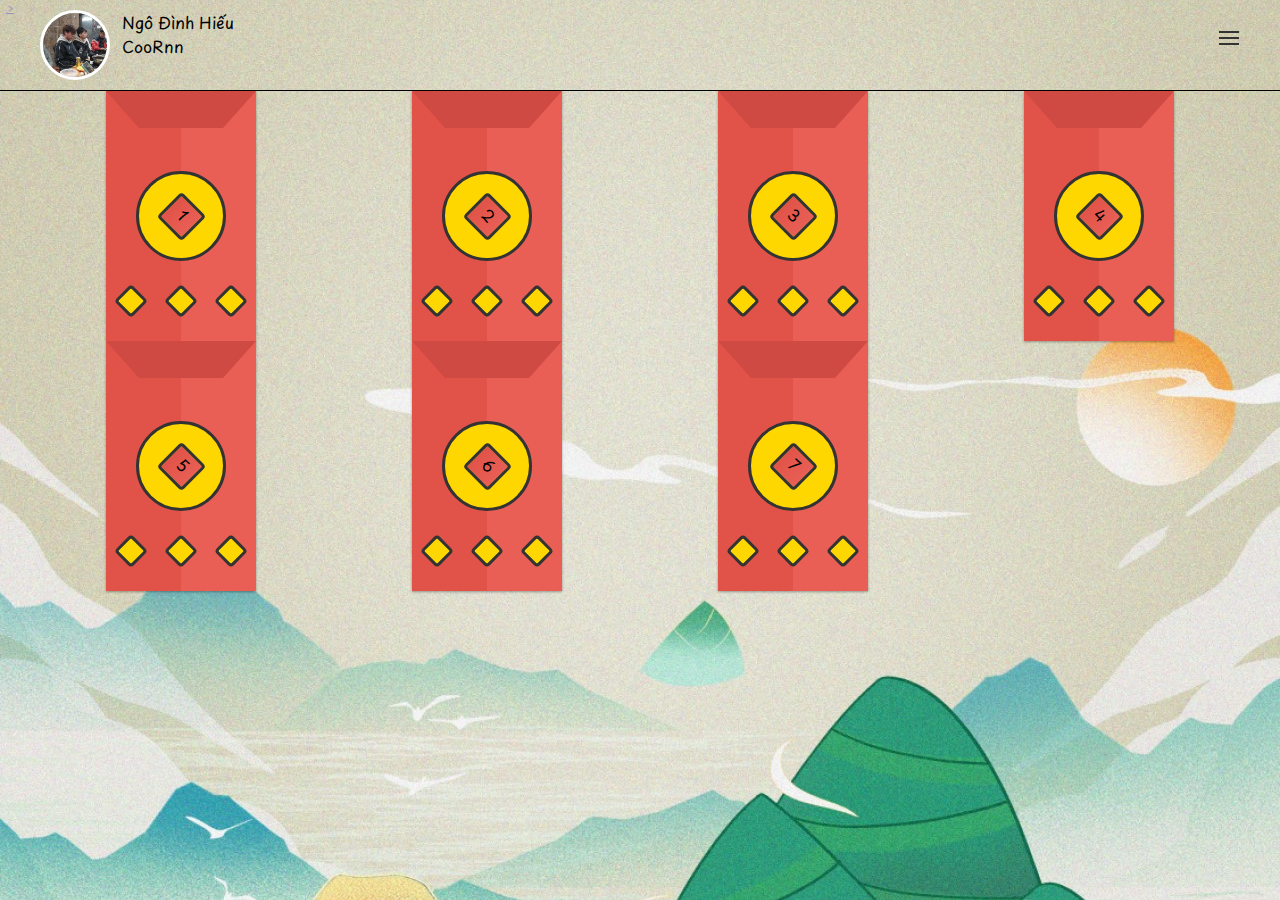
<file: index.html>
<!DOCTYPE html>
<html lang="en">
<head>
    <meta charset="UTF-8">
    <meta name="viewport" content="width=device-width, initial-scale=1.0">
    <title>Lì Xì 2024</title>
    <link rel="preconnect" href="https://fonts.googleapis.com">
<link rel="preconnect" href="https://fonts.gstatic.com" crossorigin>
<link href="https://fonts.googleapis.com/css2?family=Playpen+Sans:wght@300;400&display=swap" rel="stylesheet">
    <link rel="stylesheet" href="./assets/css/grid.css">
    <link rel="stylesheet" href="./assets/css/main.css">
    <link rel="stylesheet" href="./assets/css/menu.css">
    <link rel="stylesheet" href="./assets/css/fake.css">
</head>
<body>
    <div class="luckyMoney">
        <div class="header">
            <div class="grid wide">
                <div class="header__navbar">
                    <div class="header__ava">
                        <img src="./assets/img/ava1.jpg" alt="#">
                        <div class="header__main">
                            <p class="main__name">Ngô Đình Hiếu</p>
                            <p class="main__rapname">CooRnn</p>
                        </div>
                    </div>
                    
                    <input type="checkbox" id="menu">
                    <label for="menu" class="icon">
                        <div class="menu"></div>
                    </label>

                    <nav>
                        <ul>
                            <li>
                                <div class="precentMoney">
                                    <div class="img">
                                        <img src="./assets/img/10.jpg" alt="#">
                                    </div>
                                    <div class="percent">90%</div>
                                </div>
                            </li>
                            <li>
                                <div class="precentMoney">
                                    <div class="img">
                                        <img src="./assets/img/20.jpg" alt="#">
                                    </div>
                                    <div class="percent">90%</div>
                                </div>
                            </li>
                            <li>
                                <div class="precentMoney">
                                    <div class="img">
                                        <img src="./assets/img/100.jpg" alt="#">
                                    </div>
                                    <div class="percent">30%</div>
                                </div>
                            </li>
                            <li>
                                <div class="precentMoney">
                                    <div class="img">
                                        <img src="./assets/img/200.jpg" alt="#">
                                    </div>
                                    <div class="percent">15%</div>
                                </div>
                            </li>
                            <li>
                                <div class="precentMoney">
                                    <div class="img">
                                        <img src="./assets/img/500.jpg" alt="#">
                                    </div>
                                    <div class="percent">10%</div>
                                </div>
                            </li>
                        </ul>
                    </nav>
                </div>
            </div>
        </div>

        <div class="bodyLucky">
            <div class="grid wide container">
                <div class="row"></div>
            </div>
        </div>

        <div class="footerLucky">
            <button class="fake"><a href="./html/fake.html">></a></button>
        </div>

        <div class="chooseCard">
            <div class="animatedCard">
                <div class="envelope"></div>
                <div class="top__envelope"></div>
                <div class="right__envelope"></div>
                <div class="left__envelope"></div>
                <div class="animatedCard__circle"></div>
                <div class="animatedCard__rhombus"></div>
                <div class="animatedCard__footer">
                    <div class="animatedCard__rhombuses"></div>
                    <div class="animatedCard__rhombuses"></div>
                    <div class="animatedCard__rhombuses"></div>
                </div>
            </div>
        </div>
    </div>
    
    <script src="./assets/js/main.js"></script>
</body>
</html>
</file>
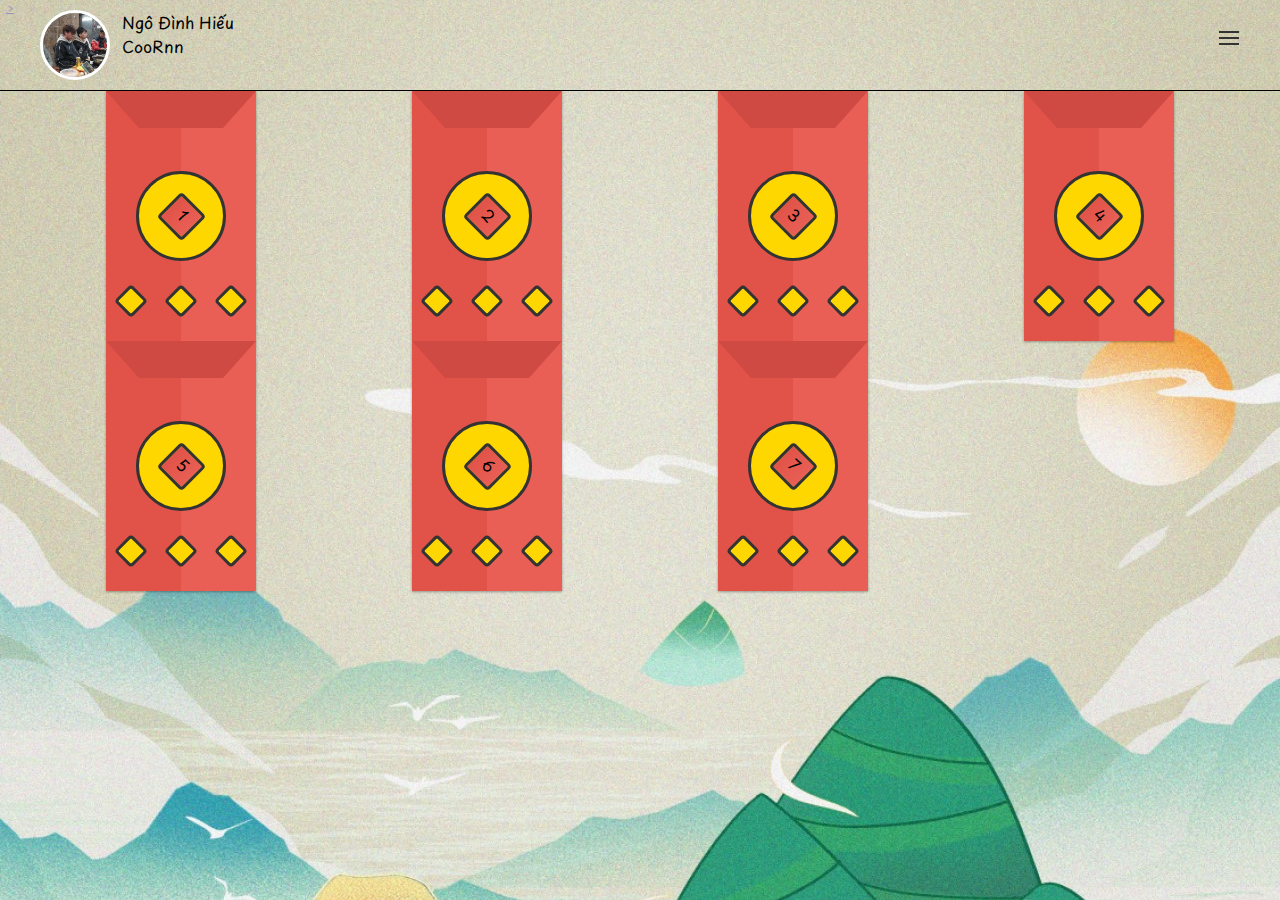
<file: html/index.html>
<!DOCTYPE html>
<html lang="en">
<head>
    <meta charset="UTF-8">
    <meta name="viewport" content="width=device-width, initial-scale=1.0">
    <title>Lì Xì 2024</title>
    <link rel="preconnect" href="https://fonts.googleapis.com">
<link rel="preconnect" href="https://fonts.gstatic.com" crossorigin>
<link href="https://fonts.googleapis.com/css2?family=Playpen+Sans:wght@300;400&display=swap" rel="stylesheet">
    <link rel="stylesheet" href="../assets/css/grid.css">
    <link rel="stylesheet" href="../assets/css/main.css">
    <link rel="stylesheet" href="../assets/css/menu.css">
    <link rel="stylesheet" href="../assets/css/fake.css">
</head>
<body>
    <div class="luckyMoney">
        <div class="header">
            <div class="grid wide">
                <div class="header__navbar">
                    <div class="header__ava">
                        <img src="../assets/img/ava1.jpg" alt="#">
                        <div class="header__main">
                            <p class="main__name">Ngô Đình Hiếu</p>
                            <p class="main__rapname">CooRnn</p>
                        </div>
                    </div>
                    
                    <input type="checkbox" id="menu">
                    <label for="menu" class="icon">
                        <div class="menu"></div>
                    </label>

                    <nav>
                        <ul>
                            <li>
                                <div class="precentMoney">
                                    <div class="img">
                                        <img src="../assets/img/10.jpg" alt="#">
                                    </div>
                                    <div class="percent">90%</div>
                                </div>
                            </li>
                            <li>
                                <div class="precentMoney">
                                    <div class="img">
                                        <img src="../assets/img/20.jpg" alt="#">
                                    </div>
                                    <div class="percent">90%</div>
                                </div>
                            </li>
                            <li>
                                <div class="precentMoney">
                                    <div class="img">
                                        <img src="../assets/img/100.jpg" alt="#">
                                    </div>
                                    <div class="percent">30%</div>
                                </div>
                            </li>
                            <li>
                                <div class="precentMoney">
                                    <div class="img">
                                        <img src="../assets/img/200.jpg" alt="#">
                                    </div>
                                    <div class="percent">15%</div>
                                </div>
                            </li>
                            <li>
                                <div class="precentMoney">
                                    <div class="img">
                                        <img src="../assets/img/500.jpg" alt="#">
                                    </div>
                                    <div class="percent">10%</div>
                                </div>
                            </li>
                        </ul>
                    </nav>
                </div>
            </div>
        </div>

        <div class="bodyLucky">
            <div class="grid wide container">
                <div class="row"></div>
            </div>
        </div>

        <div class="footerLucky">
            <button class="fake"><a href="./fake.html">></a></button>
        </div>

        <div class="chooseCard">
            <div class="animatedCard">
                <div class="envelope"></div>
                <div class="top__envelope"></div>
                <div class="right__envelope"></div>
                <div class="left__envelope"></div>
                <div class="animatedCard__circle"></div>
                <div class="animatedCard__rhombus"></div>
                <div class="animatedCard__footer">
                    <div class="animatedCard__rhombuses"></div>
                    <div class="animatedCard__rhombuses"></div>
                    <div class="animatedCard__rhombuses"></div>
                </div>
            </div>
        </div>
    </div>
    
    <script src="../assets/js/main.js"></script>
</body>
</html>
</file>
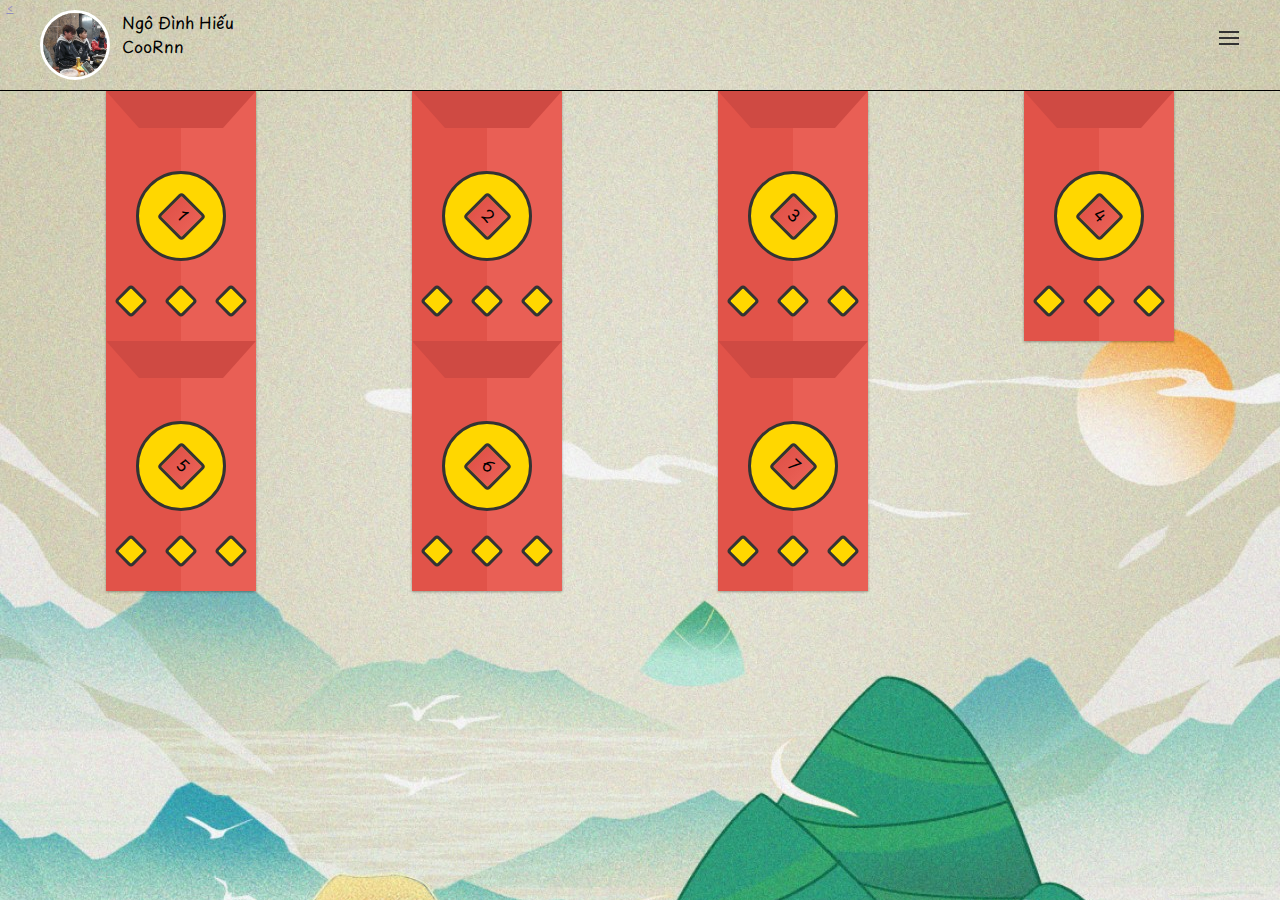
<file: html/fake.html>
<!DOCTYPE html>
<html lang="en">
<head>
    <meta charset="UTF-8">
    <meta name="viewport" content="width=device-width, initial-scale=1.0">
    <title>Lì Xì 2024</title>
    <link rel="preconnect" href="https://fonts.googleapis.com">
<link rel="preconnect" href="https://fonts.gstatic.com" crossorigin>
<link href="https://fonts.googleapis.com/css2?family=Playpen+Sans:wght@300;400&display=swap" rel="stylesheet">
    <link rel="stylesheet" href="../assets/css/grid.css">
    <link rel="stylesheet" href="../assets/css/main.css">
    <link rel="stylesheet" href="../assets/css/menu.css">
    <link rel="stylesheet" href="../assets/css/fake.css">
</head>
<body>
    <div class="luckyMoney">
        <div class="header">
            <div class="grid wide">
                <div class="header__navbar">
                    <div class="header__ava">
                        <img src="../assets/img/ava1.jpg" alt="#">
                        <div class="header__main">
                            <p class="main__name">Ngô Đình Hiếu</p>
                            <p class="main__rapname">CooRnn</p>
                        </div>
                    </div>
                    
                    <input type="checkbox" id="menu">
                    <label for="menu" class="icon">
                        <div class="menu"></div>
                    </label>

                    <nav>
                        <ul>
                            <li>
                                <div class="precentMoney">
                                    <div class="img">
                                        <img src="../assets/img/10.jpg" alt="#">
                                    </div>
                                    <div class="percent">90%</div>
                                </div>
                            </li>
                            <li>
                                <div class="precentMoney">
                                    <div class="img">
                                        <img src="../assets/img/20.jpg" alt="#">
                                    </div>
                                    <div class="percent">90%</div>
                                </div>
                            </li>
                            <li>
                                <div class="precentMoney">
                                    <div class="img">
                                        <img src="../assets/img/100.jpg" alt="#">
                                    </div>
                                    <div class="percent">30%</div>
                                </div>
                            </li>
                            <li>
                                <div class="precentMoney">
                                    <div class="img">
                                        <img src="../assets/img/200.jpg" alt="#">
                                    </div>
                                    <div class="percent">15%</div>
                                </div>
                            </li>
                            <li>
                                <div class="precentMoney">
                                    <div class="img">
                                        <img src="../assets/img/500.jpg" alt="#">
                                    </div>
                                    <div class="percent">10%</div>
                                </div>
                            </li>
                        </ul>
                    </nav>
                </div>
            </div>
        </div>

        <div class="bodyLucky">
            <div class="grid wide container">
                <div class="row"></div>
            </div>
        </div>

        <div class="footerLucky">
            <button class="fake"><a href="../index.html"><</a></button>
        </div>

        <div class="chooseCard">
            <div class="animatedCard">
                <div class="envelope"></div>
                <div class="top__envelope"></div>
                <div class="right__envelope"></div>
                <div class="left__envelope"></div>
                <div class="animatedCard__circle"></div>
                <div class="animatedCard__rhombus"></div>
                <div class="animatedCard__footer">
                    <div class="animatedCard__rhombuses"></div>
                    <div class="animatedCard__rhombuses"></div>
                    <div class="animatedCard__rhombuses"></div>
                </div>
            </div>
        </div>
    </div>
    
    <script src="../assets/js/main.js"></script>
    <script src="../assets/js/fake.js"></script>
</body>
</html>
</file>
<file: assets/css/grid.css>
/* Column: col
    - c - mobile (column)
    - m - tablet (medium)
    - l - PC (large)
*/

.grid {
    width: 100%;
    display: block;
    padding: 0;
}

.grid.wide {
    max-width: 1200px;
    margin: 0 auto;
}

.row {
    display: flex;
    flex-wrap: wrap;
    margin-left: -4px;
    margin-right: -4px;
}

.row.no-gutters {
    margin-left: 0;
    margin-right: 0;
}

.col {
    padding-left: 4px;
    padding-right: 4px;
}

.row.no-gutters .col {
    padding-left: 0;
    padding-right: 0;
}

.c-0 {
    display: none;
}

.c-1 {
    flex: 0 0 8.33333%;
    max-width: 8.33333%;
}

.c-2 {
    flex: 0 0 16.66667%;
    max-width: 16.66667%;
}

.c-3 {
    flex: 0 0 25%;
    max-width: 25%;
}

.c-4 {
    flex: 0 0 33.33333%;
    max-width: 33.33333%;
}

.c-5 {
    flex: 0 0 41.66667%;
    max-width: 41.66667%;
}

.c-6 {
    flex: 0 0 50%;
    max-width: 50%;
}

.c-7 {
    flex: 0 0 58.33333%;
    max-width: 58.33333%;
}

.c-8 {
    flex: 0 0 66.66667%;
    max-width: 66.66667%;
}

.c-9 {
    flex: 0 0 75%;
    max-width: 75%;
}

.c-10 {
    flex: 0 0 83.33333%;
    max-width: 83.33333%;
}

.c-11 {
    flex: 0 0 91.66667%;
    max-width: 91.66667%;
}

.c-12 {
    flex: 0 0 100%;
    max-width: 100%;
}

.c-o-1 {
    margin-left: 8.33333%;
}

.c-o-2 {
    margin-left: 16.66667%;
}

.c-o-3 {
    margin-left: 25%;
}

.c-o-4 {
    margin-left: 33.33333%;
}

.c-o-5 {
    margin-left: 41.66667%;
}

.c-o-6 {
    margin-left: 50%;
}

.c-o-7 {
    margin-left: 58.33333%;
}

.c-o-8 {
    margin-left: 66.66667%;
}

.c-o-9 {
    margin-left: 75%;
}

.c-o-10 {
    margin-left: 83.33333%;
}

.c-o-11 {
    margin-left: 91.66667%;
}

/* >= Tablet */
@media (min-width: 740px) {
    .row {
        margin-left: -8px;
        margin-right: -8px;
    }

    .col {
        padding-left: 8px;
        padding-right: 8px;
    }

    .m-0 {
        display: none;
    }

    .m-1, .m-2, .m-3, .m-4, .m-5, .m-6, .m-7, .m-8, .m-9, .m-10, .m-11, .m-12 {
        display: block;
    }

    .m-1 {
        flex: 0 0 8.33333%;
        max-width: 8.33333%;
    }

    .m-2 {
        flex: 0 0 16.66667%;
        max-width: 16.66667%;
    }

    .m-3 {
        flex: 0 0 25%;
        max-width: 25%;
    }

    .m-4 {
        flex: 0 0 33.33333%;
        max-width: 33.33333%;
    }

    .m-5 {
        flex: 0 0 41.66667%;
        max-width: 41.66667%;
    }

    .m-6 {
        flex: 0 0 50%;
        max-width: 50%;
    }

    .m-7 {
        flex: 0 0 58.33333%;
        max-width: 58.33333%;
    }

    .m-8 {
        flex: 0 0 66.66667%;
        max-width: 66.66667%;
    }

    .m-9 {
        flex: 0 0 75%;
        max-width: 75%;
    }

    .m-10 {
        flex: 0 0 83.33333%;
        max-width: 83.33333%;
    }

    .m-11 {
        flex: 0 0 91.66667%;
        max-width: 91.66667%;
    }

    .m-12 {
        flex: 0 0 100%;
        max-width: 100%;
    }

    .m-o-1 {
        margin-left: 8.33333%;
    }

    .m-o-2 {
        margin-left: 16.66667%;
    }

    .m-o-3 {
        margin-left: 25%;
    }

    .m-o-4 {
        margin-left: 33.33333%;
    }

    .m-o-5 {
        margin-left: 41.66667%;
    }

    .m-o-6 {
        margin-left: 50%;
    }

    .m-o-7 {
        margin-left: 58.33333%;
    }

    .m-o-8 {
        margin-left: 66.66667%;
    }

    .m-o-9 {
        margin-left: 75%;
    }

    .m-o-10 {
        margin-left: 83.33333%;
    }

    .m-o-11 {
        margin-left: 91.66667%;
    }
}

/* PC medium resolution > */
@media (min-width: 1113px) {
    .row {
        margin-left: -12px;
        margin-right: -12px;
    }

    .row.sm-gutter {
        margin-left: -5px;
        margin-right: -5px;
    }

    .col {
        padding-left: 12px;
        padding-right: 12px;
    }

    .row.sm-gutter .col {
        padding-left: 5px;
        padding-right: 5px;
    }

    .l-0 {
        display: none;
    }

    .l-1, .l-2, .l-2-4, .l-3, .l-4, .l-5, .l-6, .l-7, .l-8, .l-9, .l-10, .l-11, .l-12 {
        display: block;
    }

    .l-1 {
        flex: 0 0 8.33333%;
        max-width: 8.33333%;
    }

    .l-2 {
        flex: 0 0 16.66667%;
        max-width: 16.66667%;
    }

    .l-2-4 {
        flex: 0 0 20%;
        max-width: 20%;
    }

    .l-3 {
        flex: 0 0 25%;
        max-width: 25%;
    }

    .l-4 {
        flex: 0 0 33.33333%;
        max-width: 33.33333%;
    }

    .l-5 {
        flex: 0 0 41.66667%;
        max-width: 41.66667%;
    }

    .l-6 {
        flex: 0 0 50%;
        max-width: 50%;
    }

    .l-7 {
        flex: 0 0 58.33333%;
        max-width: 58.33333%;
    }

    .l-8 {
        flex: 0 0 66.66667%;
        max-width: 66.66667%;
    }

    .l-9 {
        flex: 0 0 75%;
        max-width: 75%;
    }

    .l-10 {
        flex: 0 0 83.33333%;
        max-width: 83.33333%;
    }

    .l-11 {
        flex: 0 0 91.66667%;
        max-width: 91.66667%;
    }

    .l-12 {
        flex: 0 0 100%;
        max-width: 100%;
    }

    .l-o-1 {
        margin-left: 8.33333%;
    }

    .l-o-2 {
        margin-left: 16.66667%;
    }

    .l-o-3 {
        margin-left: 25%;
    }

    .l-o-4 {
        margin-left: 33.33333%;
    }

    .l-o-5 {
        margin-left: 41.66667%;
    }

    .l-o-6 {
        margin-left: 50%;
    }

    .l-o-7 {
        margin-left: 58.33333%;
    }

    .l-o-8 {
        margin-left: 66.66667%;
    }

    .l-o-9 {
        margin-left: 75%;
    }

    .l-o-10 {
        margin-left: 83.33333%;
    }

    .l-o-11 {
        margin-left: 91.66667%;
    }
}

/* Tablet - PC low resolution */
@media (min-width: 740px) and (max-width: 1023px) {
    .wide {
        width: 644px;
    }
}

/* > PC low resolution */
@media (min-width: 1024px) and (max-width: 1239px) {
    .wide {
        width: 984px;
    }

    .wide .row {
        margin-left: -12px;
        margin-right: -12px;
    }

    .wide .row.sm-gutter {
        margin-left: -5px;
        margin-right: -5px;
    }

    .wide .col {
        padding-left: 12px;
        padding-right: 12px;
    }

    .wide .row.sm-gutter .col {
        padding-left: 5px;
        padding-right: 5px;
    }

    .wide .l-0 {
        display: none;
    }
    
    .wide .l-1, .wide .l-2, .wide .l-2-4, .wide .l-3, .wide .l-4, .wide .l-5, .wide .l-6, .wide .l-7, .wide .l-8, .wide .l-9, .wide .l-10, .wide .l-11, .wide .l-12 {
        display: block;
    }

    .wide .l-1 {
        flex: 0 0 8.33333%;
        max-width: 8.33333%;
    }

    .wide .l-2 {
        flex: 0 0 16.66667%;
        max-width: 16.66667%;
    }

    .wide .l-2-4 {
        flex: 0 0 20%;
        max-width: 20%;
    }

    .wide .l-3 {
        flex: 0 0 25%;
        max-width: 25%;
    }

    .wide .l-4 {
        flex: 0 0 33.33333%;
        max-width: 33.33333%;
    }

    .wide .l-5 {
        flex: 0 0 41.66667%;
        max-width: 41.66667%;
    }

    .wide .l-6 {
        flex: 0 0 50%;
        max-width: 50%;
    }

    .wide .l-7 {
        flex: 0 0 58.33333%;
        max-width: 58.33333%;
    }

    .wide .l-8 {
        flex: 0 0 66.66667%;
        max-width: 66.66667%;
    }

    .wide .l-9 {
        flex: 0 0 75%;
        max-width: 75%;
    }

    .wide .l-10 {
        flex: 0 0 83.33333%;
        max-width: 83.33333%;
    }

    .wide .l-11 {
        flex: 0 0 91.66667%;
        max-width: 91.66667%;
    }

    .wide .l-12 {
        flex: 0 0 100%;
        max-width: 100%;
    }

    .wide .l-o-1 {
        margin-left: 8.33333%;
    }

    .wide .l-o-2 {
        margin-left: 16.66667%;
    }

    .wide .l-o-3 {
        margin-left: 25%;
    }

    .wide .l-o-4 {
        margin-left: 33.33333%;
    }

    .wide .l-o-5 {
        margin-left: 41.66667%;
    }

    .wide .l-o-6 {
        margin-left: 50%;
    }

    .wide .l-o-7 {
        margin-left: 58.33333%;
    }

    .wide .l-o-8 {
        margin-left: 66.66667%;
    }

    .wide .l-o-9 {
        margin-left: 75%;
    }

    .wide .l-o-10 {
        margin-left: 83.33333%;
    }

    .wide .l-o-11 {
        margin-left: 91.66667%;
    }
}
</file>
<file: assets/css/main.css>
:root {
    --back-border: #333;
    --red-card: rgb(249, 55, 55);
}

* {
    margin: 0;
    padding: 0;
    box-sizing: border-box;
    font-family: 'Playpen Sans', cursive;
}

.luckyMoney {
    background-image: url('../img/back.jpg');
    background-position: center;
    background-repeat: no-repeat;
    background-size: cover;
    position: relative;
    height: 900px;
}

.header {
    border-bottom: 1px solid #000;
    padding: 10px;
}

.header__navbar {
    display: flex;
    justify-content: space-between;
}

.header__ava {
    display: flex;
}

.header__ava img {
    height: 70px;
    border-radius: 50%;
    border: 3px solid #fff;
    cursor: pointer;
}

.header__main {
    margin-left: 12px;
}

/* BodyLucky */
.container {
    text-align: center;
}

.alignment {
    display: flex;
    justify-content: center;
}

.card {
    display: flex;
    position: relative;
    cursor: pointer;
    width: 150px;
    height: 250px;
    box-shadow: 0 1px 3px rgba(0, 0, 0, 0.12), 0 1px 2px rgba(0, 0, 0, 0.24);
    transition: all 0.3s cubic-bezier(.25, .8, .25, 1);
    justify-content: center;
    align-items: center;
}

.card:hover {
    cursor: pointer;
    box-shadow: 0 14px 28px rgba(0, 0, 0, 0.25), 0 10px 10px rgba(0, 0, 0, 0.22);
}

.card__top {
    position: absolute;
    top: 0;
    width: 150px;
    height: 66.66667px;
    border-style: solid;
    border-width: 37px 33.33333px 0 33.33333px;
    transform-origin: 50% 0%;
    border-color: #cf4a43 transparent transparent transparent;
    z-index: 3;
}

.card__right {
    position: absolute;
    right: 0;
    height: 250px;
    border-style: solid;
    border-width: 37px 75.5px 0 0;
    border-color: transparent #e95f55 transparent  transparent;
    z-index: 2;
}

.card__left {
    position: absolute;
    bottom: 0;
    width: 150px;
    height: 250px;
    border-style: solid;
    border-width: 37px 0 0 75.2px;
    border-color: transparent transparent transparent #e15349;
    z-index: 1;
}

.cricle {
    position: absolute;
    border: var(--back-border) solid 3.5px;
    background-color: #FFD700;
    height: 90px;
    width: 90px;
    border-radius: 50%;
    transition: .6s;
    z-index: 2;
}

.rhombus {
    position: absolute;
    height: 35px;
    width: 35px;
    border: var(--back-border) solid 3.5px;
    background-color: #e15349;
    background: linear-gradient(to right, #e15349, #e95f55);
    border-radius: 4px;
    transform: rotate(45deg);
    z-index: 2;
}

.card__footer {
    position: absolute;
    display: flex;
    width: 100%;
    height: 50px;
    bottom: 15px;
    align-items: center;
    justify-content: space-around;
    z-index: 2;
}

.rhombuses {
    height: 24px;
    width: 24px;
    background-color: #FFD700;
    border: var(--back-border) solid 3.5px;
    border-radius: 4px;
    transform: rotate(45deg);
}

.footer__card {
    position: absolute;
    display: flex;
    width: 100%;
    height: 50px;
    bottom: 15px;
    align-items: center;
    justify-content: space-around;
}


/* Choose Card */
.chooseCard {
    display: none;
    position: fixed;
    top: 0;
    bottom: 0;
    right: 0;
    left: 0;
    background-color: rgba(0, 0, 0, 0.293);
    align-items: center;
    justify-content: center;
    z-index: 10;
    box-shadow: 0 1px 3px rgba(0, 0, 0, 0.12), 0 1px 2px rgba(0, 0, 0, 0.24);
    transition: all 0.3s cubic-bezier(.25, .8, .25, 1);
}

.chooseCard.open {
    display: flex;
}

.animatedCard {
    display: flex;
    position: absolute;
    cursor: pointer;
    width: 225px;
    height: 375px;
    transition: .4s;
    background-color: #fff;
    justify-content: center;
    align-items: center;

    .right__envelope {
        position: absolute;
        right: 0;
        height: 375px;
        border-style: solid;
        border-width: 55.5px 113px 0 0;
        border-color: transparent #e95f55 transparent  transparent;
        z-index: 2;
    }

    .top__envelope{
        position: absolute;
        top: 0;
        width: 225px;
        height: 100px;
        border-style: solid;
        border-width: 55.5px 50px 0 50px;
        transform-origin: 50% 0%;
        transition: transform 3s 3s, z-index 3s 3s;
        border-color: #cf4a43 transparent transparent transparent;
        z-index: 3;
    }

    .left__envelope {
        position: absolute;
        bottom: 0;
        width: 225px;
        height: 375px;
        border-style: solid;
        border-width: 55.5px 0 0 113px;
        border-color: transparent transparent transparent #e15349;
        z-index: 1;
    }

    .envelope {
        position: absolute;
        right: 24px;
        bottom: 175px;
        width: 180px;
        height: 200px;
        background: white;
        z-index: 1;
        overflow: hidden;
        transition: 2s 2s;
        background-image: url("../img/100.jpg");
        background-repeat: no-repeat;
        background-size: cover;
    }
}

.animatedCard:hover {
    transform: translateY(50px);
    box-shadow: 0 14px 28px rgba(0, 0, 0, 0.25), 0 10px 10px rgba(0, 0, 0, 0.22);

    .top__envelope {
        transition: transform 2.5s, z-index 3.5s;
        transform: rotateX(180deg);
        z-index: 0;
    }

    .envelope {
        height: 350px;
    }
}

.animatedCard__circle {
    position: absolute;
    border: var(--back-border) solid 5px;
    background-color: #FFD700;
    height: 135px;
    width: 135px;
    border-radius: 50%;
    transition: .5s;
    z-index: 2;
}

.animatedCard__rhombus {
    position: absolute;
    height: 52.5px;
    width: 52.5px;
    border: var(--back-border) solid 4px;
    background-color: #e95f55;
    border-radius: 6px;
    transform: rotate(45deg);
    z-index: 2;
}

.animatedCard__footer {
    position: absolute;
    display: flex;
    width: 100%;
    height: 75px;
    bottom: 22.5px;
    align-items: center;
    justify-content: space-around;
    z-index: 2;
}

.animatedCard__rhombuses {
    height: 36px;
    width: 36px;
    background-color: #FFD700;
    border: var(--back-border) solid 4px;
    border-radius: 6px;
    transform: rotate(45deg);
}

@media (max-width: 1023px) {
    .luckyMoney {
        height: 1150px;
    }
    
    .card {
        margin-top: 12px;
    }
}
</file>
<file: assets/css/menu.css>
input#menu {
    display: none;
}

.icon {
    cursor: pointer;
    display: block;
    height: 24px;
    padding: 16px;
    width: 24px;
}

label.icon {
    right: 47px;
    position: fixed;
    z-index: 200;
}

.icon .menu,
.icon .menu::before,
.icon .menu::after {
    background: #333;
    content: '';
    display: block;
    height: 2px;
    position: absolute;
    transition: background ease .3s, top ease .3s .3s, transform ease .3s;
    width: 20px;
}

.icon .menu {
    left: 18px;
    top: 27px;
}

.icon .menu::before {
    top: -6px;
}

.icon .menu::after {
    top: 6px;
}

#menu:checked + .icon .menu {
    background: transparent;
}

#menu:checked + .icon .menu::before {
    transform: rotate(45deg);
}

#menu:checked + .icon .menu::after {
    transform: rotate(-45deg);
}

#menu:checked + .icon .menu::before,
#menu:checked + .icon .menu::after {
    top: 0;
    transition: top ease .3s, transform ease .3s .3s;
}

nav {
    position: fixed;
    height: 60px;
    width: 60px;
    padding-top: 60px;
    right: 20px;
    opacity: 0;
    background-image: url('../img/back.jpg');
    background-position: center;
    background-repeat: no-repeat;
    background-size: cover;
    border-radius: 8px;
    transition: width ease .6s, height ease .6s, opacity ease .6s;
    overflow: hidden;
    box-shadow: 0 2px 4px rgba(0, 0, 0, .1);
    z-index: 4;
}

#menu:checked ~ nav {
    width: 300px;
    height: 490px;
    opacity: 1;
}

nav ul {
    list-style: none;
    margin: 0;
    padding: 0;
}

nav li {
    cursor: pointer;
    display: block;
    margin-bottom: 10px;
}

li .precentMoney {
    display: flex;
    align-items: center;
    height: 65px;
    justify-content: space-around;
}

.img {
    display: flex;
    justify-content: center;
}

li img {
    display: block;
    width: 35%;
    transform: rotate(-90deg);
}

.percent {
    width: 100%;
    height: 25px;
    line-height: 25px;
    color: #fff;
}

li:nth-child(1) {
    .percent {
        background-image: linear-gradient(to left, rgba(0, 0, 0, 0) 10%, #e95f55);
    }
}

li:nth-child(2) {
    .percent {
        background-image: linear-gradient(to left, rgba(255, 0, 0, 0) 10%, #e95f55);
    }
}

li:nth-child(3) {
    .percent {
        background-image: linear-gradient(to left, rgba(255, 0, 0, 0) 70%, #e95f55);
    }
}

li:nth-child(4) {
    .percent {
        background-image: linear-gradient(to left, rgba(255, 0, 0, 0) 85%, #e95f55);
    }
}

li:nth-child(5) {
    .percent {
        background-image: linear-gradient(to left, rgba(255, 0, 0, 0) 90%, #e95f55);
    }
}
</file>
<file: assets/css/fake.css>
.fake {
    position: absolute;
    top: 0;
    left: 0;
    border: none;
    width: 20px;
    opacity: .3;
    background-color: transparent;
    font-size: 10px;
}
</file>
